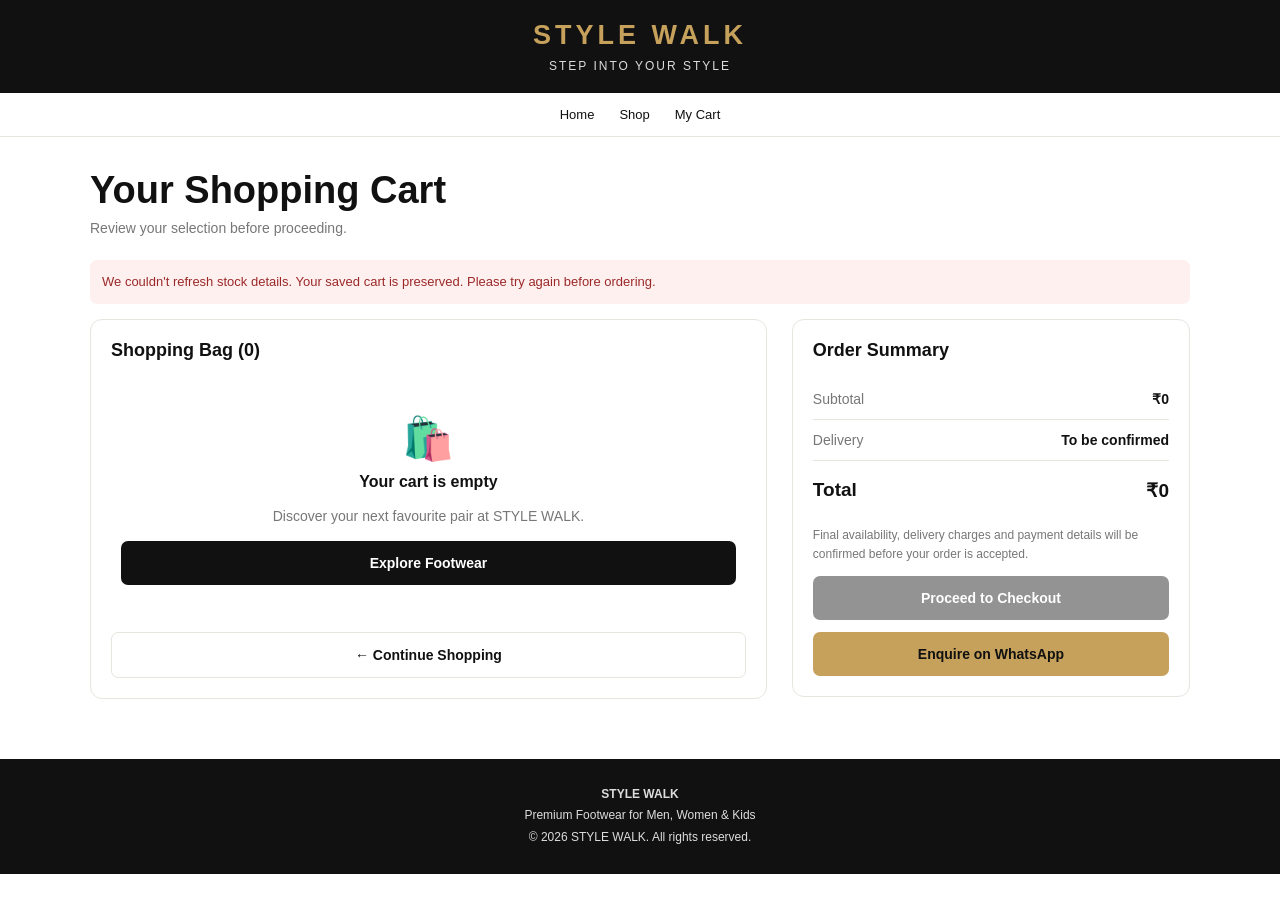
<file: cart.html>
<!DOCTYPE html>
<html lang="en">
<head>
<meta charset="UTF-8">
<meta name="viewport" content="width=device-width, initial-scale=1">
<title>Your Cart | STYLE WALK</title>
<meta name="theme-color" content="#111111">

<style>
:root {
  --black: #111;
  --gold: #c6a15b;
  --cream: #f8f6f1;
  --muted: #777;
  --border: #e8e5df;
}
* { box-sizing: border-box; }
body {
  margin: 0;
  font-family: Arial, Helvetica, sans-serif;
  color: var(--black);
  background: #fff;
}
header {
  background: var(--black);
  color: #fff;
  padding: 20px 16px;
  text-align: center;
}
.brand {
  color: var(--gold);
  font-size: 27px;
  font-weight: 800;
  letter-spacing: 4px;
}
header p {
  color: #ddd;
  font-size: 12px;
  letter-spacing: 2px;
  margin: 8px 0 0;
}
nav {
  display: flex;
  justify-content: center;
  gap: 25px;
  flex-wrap: wrap;
  padding: 14px;
  border-bottom: 1px solid var(--border);
}
nav a {
  color: var(--black);
  text-decoration: none;
  font-size: 13px;
}
nav a:hover { color: var(--gold); }
.container {
  width: min(1100px, 94%);
  margin: 32px auto 60px;
}
.heading {
  margin-bottom: 24px;
}
.heading h1 {
  font-size: clamp(26px, 5vw, 38px);
  margin: 0 0 8px;
}
.heading p {
  color: var(--muted);
  margin: 0;
  font-size: 14px;
}
.layout {
  display: grid;
  grid-template-columns: minmax(0, 1.7fr) minmax(260px, 1fr);
  gap: 25px;
  align-items: start;
}
.panel {
  border: 1px solid var(--border);
  border-radius: 12px;
  padding: 20px;
  background: #fff;
}
.panel h2 {
  font-size: 18px;
  margin: 0 0 18px;
}
.item {
  display: grid;
  grid-template-columns: 100px minmax(0, 1fr);
  gap: 15px;
  padding: 17px 0;
  border-bottom: 1px solid var(--border);
}
.item:first-child { padding-top: 0; }
.item:last-child { border-bottom: 0; }
.item img {
  width: 100px;
  height: 105px;
  object-fit: cover;
  border-radius: 8px;
  background: var(--cream);
}
.item-name {
  font-weight: 700;
  font-size: 16px;
  margin-bottom: 6px;
}
.item-meta {
  font-size: 12px;
  color: var(--muted);
  line-height: 1.8;
}
.item-price {
  font-weight: 700;
  margin: 9px 0;
}
.item-actions {
  display: flex;
  align-items: center;
  gap: 8px;
  flex-wrap: wrap;
}
.qty {
  display: inline-flex;
  border: 1px solid var(--border);
  border-radius: 6px;
  align-items: center;
  overflow: hidden;
}
.qty button {
  border: 0;
  background: var(--cream);
  width: 31px;
  height: 30px;
  font-size: 18px;
  cursor: pointer;
}
.qty span {
  min-width: 30px;
  text-align: center;
  font-size: 13px;
}
.remove {
  border: 0;
  background: transparent;
  color: #a33;
  cursor: pointer;
  font-size: 12px;
  padding: 8px;
}
.notice {
  margin-top: 10px;
  color: #a33;
  font-size: 12px;
  line-height: 1.5;
}
.summary-row {
  display: flex;
  justify-content: space-between;
  gap: 12px;
  padding: 12px 0;
  border-bottom: 1px solid var(--border);
  font-size: 14px;
}
.summary-row.total {
  border-bottom: 0;
  font-size: 19px;
  font-weight: 800;
  padding-top: 18px;
}
.muted { color: var(--muted); }
.btn {
  display: block;
  width: 100%;
  padding: 14px 12px;
  margin-top: 12px;
  border: 0;
  border-radius: 7px;
  text-align: center;
  text-decoration: none;
  font-size: 14px;
  font-weight: 700;
  cursor: pointer;
}
.btn-dark {
  background: var(--black);
  color: #fff;
}
.btn-gold {
  background: var(--gold);
  color: #111;
}
.btn-light {
  border: 1px solid var(--border);
  color: #111;
  background: #fff;
}
.btn:disabled {
  opacity: .45;
  cursor: not-allowed;
}
.empty {
  text-align: center;
  padding: 35px 10px;
}
.empty .icon {
  font-size: 42px;
  margin-bottom: 10px;
}
.empty p {
  color: var(--muted);
  font-size: 14px;
  line-height: 1.6;
}
.status {
  padding: 12px;
  border-radius: 7px;
  background: var(--cream);
  color: #555;
  font-size: 13px;
  line-height: 1.5;
  margin-bottom: 15px;
}
.status.error {
  color: #9c2929;
  background: #fff0f0;
}
footer {
  background: #111;
  color: #ddd;
  text-align: center;
  padding: 25px 12px;
  font-size: 12px;
  line-height: 1.8;
}
@media (max-width: 700px) {
  .layout { grid-template-columns: 1fr; }
  .container { margin-top: 24px; }
  .panel { padding: 15px; }
  .item { grid-template-columns: 85px minmax(0, 1fr); gap: 12px; }
  .item img { width: 85px; height: 95px; }
}
</style>
</head>

<body>
<header>
  <div class="brand">STYLE WALK</div>
  <p>STEP INTO YOUR STYLE</p>
</header>

<nav>
  <a href="index.html">Home</a>
  <a href="products.html">Shop</a>
  <a href="cart.html">My Cart</a>
</nav>

<main class="container">
  <div class="heading">
    <h1>Your Shopping Cart</h1>
    <p>Review your selection before proceeding.</p>
  </div>

  <div id="status" class="status">Loading your latest cart and stock details...</div>

  <div class="layout">
    <section class="panel">
      <h2>Shopping Bag (<span id="itemCount">0</span>)</h2>
      <div id="cartItems">
        <p class="muted">Loading products...</p>
      </div>
      <a href="products.html" class="btn btn-light">← Continue Shopping</a>
    </section>

    <aside class="panel">
      <h2>Order Summary</h2>
      <div class="summary-row">
        <span class="muted">Subtotal</span>
        <strong id="subtotal">₹0</strong>
      </div>
      <div class="summary-row">
        <span class="muted">Delivery</span>
        <strong>To be confirmed</strong>
      </div>
      <div class="summary-row total">
        <span>Total</span>
        <span id="total">₹0</span>
      </div>

      <p class="muted" style="font-size:12px;line-height:1.6">
        Final availability, delivery charges and payment details will be confirmed before your order is accepted.
      </p>

      <a href="checkout.html" id="checkoutBtn" class="btn btn-dark">
        Proceed to Checkout
      </a>

      <button type="button" id="whatsappOrder" class="btn btn-gold">
        Enquire on WhatsApp
      </button>
    </aside>
  </div>
</main>

<footer>
  <strong>STYLE WALK</strong><br>
  Premium Footwear for Men, Women & Kids<br>
  © <span id="year"></span> STYLE WALK. All rights reserved.
</footer>

<script>
const API_URL =
  "https://script.google.com/macros/s/AKfycbx6Ycmc-UGrEmiiclFYJ8JH8Ldi1vr0vlvWG-7XSfIV9WLDg90TWW95K5Q_bdUY2vz6uw/exec";

const CART_KEY = "styleWalkCartV1";
const WHATSAPP_NUMBER = "917695805080";

let productsById = {};
let inventoryLoaded = false;
let inventoryError = false;
let cart = readCart();

const $ = id => document.getElementById(id);

function money(value) {
  return "₹" + Number(value || 0).toLocaleString("en-IN");
}

function escapeHTML(value) {
  return String(value ?? "").replace(/[&<>"']/g, ch => ({
    "&": "&amp;",
    "<": "&lt;",
    ">": "&gt;",
    '"': "&quot;",
    "'": "&#39;"
  })[ch]);
}

function readCart() {
  try {
    const saved = JSON.parse(localStorage.getItem(CART_KEY) || "[]");
    if (!Array.isArray(saved)) return [];

    return saved.filter(item =>
      item &&
      item.id != null &&
      String(item.id).trim() !== "" &&
      item.size != null &&
      String(item.size).trim() !== "" &&
      Number.isInteger(Number(item.qty)) &&
      Number(item.qty) > 0
    ).map(item => ({
      ...item,
      id: String(item.id),
      size: String(item.size),
      qty: Number(item.qty)
    }));
  } catch (error) {
    return [];
  }
}

function saveCart() {
  localStorage.setItem(CART_KEY, JSON.stringify(cart));
}

function findSize(product, size) {
  return (product.sizes || []).find(
    entry => String(entry.size) === String(size)
  );
}

function getAvailability(item) {
  const product = productsById[item.id];

  if (!product) {
    return {
      product: null,
      stock: 0,
      message: "This product is no longer available."
    };
  }

  const sizeEntry = findSize(product, item.size);
  const stock = sizeEntry ? Number(sizeEntry.stock) || 0 : 0;

  if (stock < 1) {
    return {
      product,
      stock: 0,
      message: "This size is currently out of stock."
    };
  }

  if (item.qty > stock) {
    return {
      product,
      stock,
      message: "Only " + stock + " available. Quantity adjusted."
    };
  }

  return { product, stock, message: "" };
}

function reconcileCart() {
  cart = cart.map(item => {
    const result = getAvailability(item);

    if (!result.product || result.stock < 1) return item;

    return {
      ...item,
      qty: Math.min(item.qty, result.stock)
    };
  });

  saveCart();
}

function setStatus(message, isError = false) {
  $("status").textContent = message;
  $("status").className = isError ? "status error" : "status";
}

async function loadInventory() {
  try {
    const response = await fetch(API_URL, { cache: "no-store" });

    if (!response.ok) {
      throw new Error("Inventory request failed.");
    }

    const data = await response.json();

    if (!data.success || !Array.isArray(data.products)) {
      throw new Error("Unexpected inventory response.");
    }

    productsById = {};

    data.products.forEach(product => {
      const id = String(product.id ?? product.ProductID ?? "");
      if (!id) return;

      productsById[id] = {
        id,
        name: product.name ?? product.ProductName ?? "Footwear",
        category: product.category ?? product.Category ?? "",
        type: product.type ?? product.Type ?? "",
        price: Number(product.price ?? product.Price ?? 0),
        oldPrice: Number(product.oldPrice ?? product.OldPrice ?? 0),
        image: product.image ?? product.ImageURL ?? "",
        sizes: Array.isArray(product.sizes) ? product.sizes : []
      };
    });

    inventoryLoaded = true;
    inventoryError = false;
    reconcileCart();

    setStatus("Inventory updated. Product availability is based on the latest data returned by the store.");
    renderCart();
  } catch (error) {
    inventoryError = true;
    inventoryLoaded = false;

    setStatus(
      "We couldn't refresh stock details. Your saved cart is preserved. Please try again before ordering.",
      true
    );

    renderCart();
  }
}

function renderCart() {
  const container = $("cartItems");

  if (!cart.length) {
    container.innerHTML = `
      <div class="empty">
        <div class="icon">🛍️</div>
        <strong>Your cart is empty</strong>
        <p>Discover your next favourite pair at STYLE WALK.</p>
        <a href="products.html" class="btn btn-dark">Explore Footwear</a>
      </div>`;
    updateSummary();
    return;
  }

  if (!inventoryLoaded) {
    container.innerHTML = `
      <div class="empty">
        <div class="icon">👟</div>
        <strong>Your saved cart</strong>
        <p>Live product and stock details are temporarily unavailable.</p>
        <button class="btn btn-dark" onclick="loadInventory()">Retry Inventory</button>
        ${cart.map((item, index) => `
          <button class="btn btn-light" onclick="removeItem(${index})">
            Remove saved item ${index + 1}
          </button>`).join("")}
      </div>`;
    updateSummary();
    return;
  }

  container.innerHTML = cart.map((item, index) => {
    const result = getAvailability(item);
    const product = result.product;

    if (!product) {
      return `
        <article class="item">
          <div>
            <div class="item-name">Unavailable product</div>
            <div class="item-meta">ID: ${escapeHTML(item.id)} · Size ${escapeHTML(item.size)}</div>
            <div class="notice">${escapeHTML(result.message)}</div>
            <button class="remove" onclick="removeItem(${index})">Remove</button>
          </div>
        </article>`;
    }

    const image = product.image || "";
    const unavailable = result.stock < 1;

    return `
      <article class="item">
        <img
          src="${escapeHTML(image)}"
          alt="${escapeHTML(product.name)}"
          onerror="this.style.visibility='hidden'"
        >
        <div>
          <div class="item-name">${escapeHTML(product.name)}</div>
          <div class="item-meta">
            ${escapeHTML(product.category)}${product.type ? " · " + escapeHTML(product.type) : ""}
            <br>Size: ${escapeHTML(item.size)}
            <br>${unavailable ? "Out of stock" : "Stock available: " + result.stock}
          </div>

          <div class="item-price">${money(product.price)}</div>

          <div class="item-actions">
            <div class="qty">
              <button onclick="changeQty(${index}, -1)" aria-label="Decrease quantity">−</button>
              <span>${item.qty}</span>
              <button
                onclick="changeQty(${index}, 1)"
                aria-label="Increase quantity"
                ${unavailable || item.qty >= result.stock ? "disabled" : ""}
              >+</button>
            </div>
            <button class="remove" onclick="removeItem(${index})">Remove</button>
          </div>

          ${result.message ? `<div class="notice">${escapeHTML(result.message)}</div>` : ""}
          ${unavailable ? `<div class="notice">Remove this item or check again later.</div>` : ""}
        </div>
      </article>`;
  }).join("");

  updateSummary();
}

function updateSummary() {
  const validItems = inventoryLoaded
    ? cart.filter(item => {
        const result = getAvailability(item);
        return result.product && result.stock > 0 && item.qty <= result.stock;
      })
    : [];

  const count = validItems.reduce((sum, item) => sum + item.qty, 0);

  const subtotal = validItems.reduce((sum, item) => {
    return sum + productsById[item.id].price * item.qty;
  }, 0);

  $("itemCount").textContent = count;
  $("subtotal").textContent = money(subtotal);
  $("total").textContent = money(subtotal);

  $("checkoutBtn").style.pointerEvents =
    inventoryLoaded && validItems.length === cart.length && cart.length > 0
      ? "auto" : "none";

  $("checkoutBtn").style.opacity =
    inventoryLoaded && validItems.length === cart.length && cart.length > 0
      ? "1" : ".45";
}

function changeQty(index, amount) {
  if (!inventoryLoaded) {
    setStatus("Refresh inventory before changing quantities.", true);
    return;
  }

  const item = cart[index];
  if (!item) return;

  const result = getAvailability(item);

  if (!result.product || result.stock < 1) {
    setStatus("This item or size is unavailable. Remove it from your cart.", true);
    return;
  }

  const nextQty = item.qty + amount;

  if (nextQty < 1) {
    removeItem(index);
    return;
  }

  if (nextQty > result.stock) {
    setStatus("Only " + result.stock + " pair(s) are currently available in this size.", true);
    return;
  }

  cart[index].qty = nextQty;
  saveCart();
  renderCart();
  setStatus("Cart updated.");
}

function removeItem(index) {
  cart.splice(index, 1);
  saveCart();
  renderCart();
  setStatus("Item removed from your cart.");
}

$("whatsappOrder").addEventListener("click", () => {
  if (!inventoryLoaded) {
    setStatus("Please refresh inventory before sending your enquiry.", true);
    return;
  }

  if (!cart.length) {
    setStatus("Your cart is empty.", true);
    return;
  }

  const lines = [];
  let valid = true;
  let total = 0;

  cart.forEach(item => {
    const result = getAvailability(item);

    if (!result.product || result.stock < 1 || item.qty > result.stock) {
      valid = false;
      return;
    }

    const product = result.product;
    const amount = product.price * item.qty;
    total += amount;

    lines.push(
      product.name +
      " | Size: " + item.size +
      " | Qty: " + item.qty +
      " | Amount: " + money(amount)
    );
  });

  if (!valid) {
    setStatus("Some cart items are unavailable or exceed current stock. Please review your cart.", true);
    renderCart();
    return;
  }

  const message =
    "Hello STYLE WALK! I would like to enquire about these products:\n\n" +
    lines.join("\n") +
    "\n\nSubtotal: " + money(total) +
    "\nPlease confirm availability, delivery charges and payment options.";

  const url =
    "https://wa.me/" + WHATSAPP_NUMBER +
    "?text=" + encodeURIComponent(message);

  window.open(url, "_blank");
});

$("year").textContent = new Date().getFullYear();

renderCart();
loadInventory();
</script>
</body>
</html>
</file>
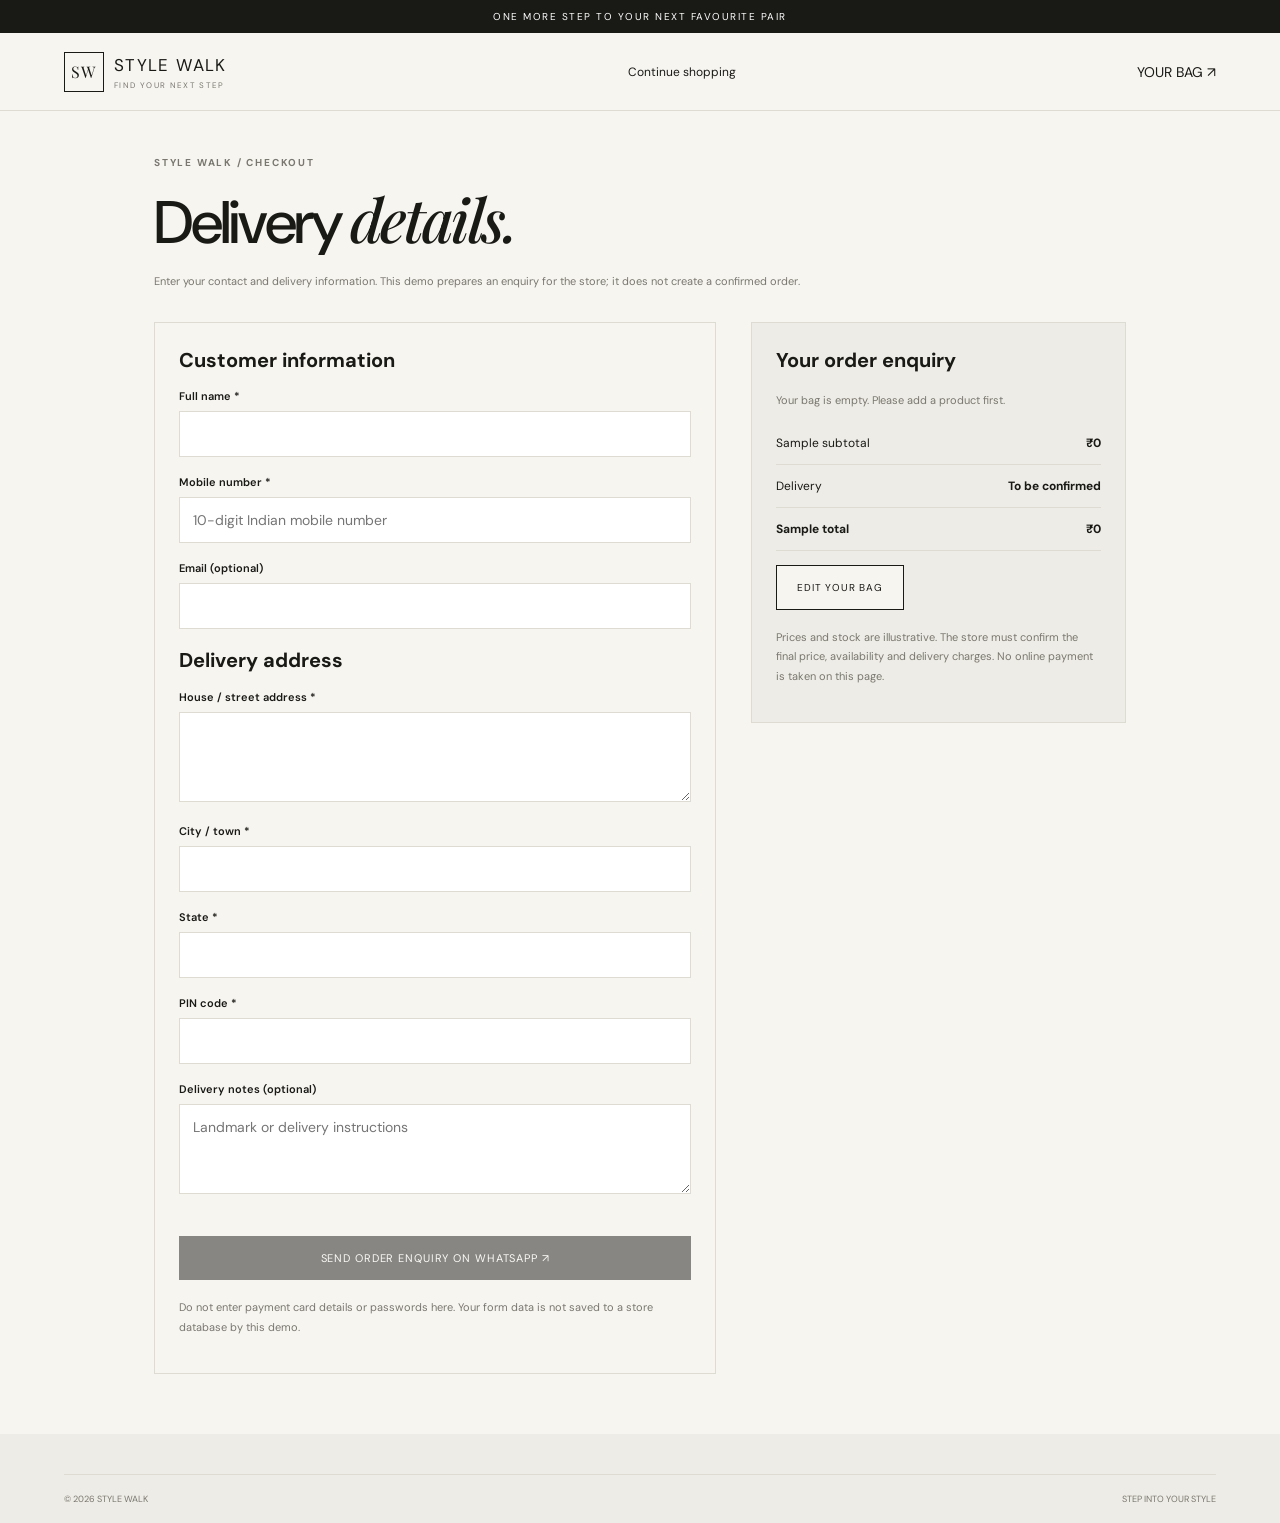
<file: checkout.html>
<!DOCTYPE html>
<html lang="en">
<head>
  <meta charset="UTF-8">
  <meta name="viewport" content="width=device-width, initial-scale=1">
  <meta name="theme-color" content="#f7f5f0">
  <title>Checkout | STYLE WALK</title>
  <link rel="stylesheet" href="assets/css/style.css">

  <style>
    .checkout-wrap {
      max-width: 1100px;
      margin: auto;
      padding: 35px 5% 60px;
    }

    .checkout-wrap h1 {
      font-size: clamp(38px, 6vw, 60px);
      margin: 10px 0;
    }

    .checkout-layout {
      display: grid;
      grid-template-columns: 1.2fr .8fr;
      gap: 35px;
      margin-top: 30px;
    }

    .checkout-form, .checkout-summary {
      padding: 24px;
      border: 1px solid var(--line);
      align-self: start;
    }

    .checkout-summary {
      background: #eeece6;
    }

    .checkout-form h2, .checkout-summary h2 {
      font-size: 20px;
      margin-top: 0;
    }

    .field {
      margin-bottom: 18px;
    }

    .field label {
      display: block;
      font-size: 11px;
      font-weight: 600;
      margin-bottom: 8px;
    }

    .field input, .field textarea, .field select {
      width: 100%;
      padding: 13px;
      border: 1px solid var(--line);
      background: white;
      border-radius: 0;
      color: var(--ink);
      font: inherit;
    }

    .field textarea {
      min-height: 90px;
      resize: vertical;
    }

    .field input:focus, .field textarea:focus {
      outline: 2px solid #777;
      outline-offset: 1px;
    }

    .summary-line {
      display: flex;
      justify-content: space-between;
      gap: 12px;
      padding: 13px 0;
      border-bottom: 1px solid var(--line);
      font-size: 12px;
    }

    .summary-line strong {
      text-align: right;
    }

    .checkout-btn {
      width: 100%;
      margin-top: 20px;
      padding: 15px;
      border: 0;
      background: var(--ink);
      color: white;
      cursor: pointer;
      font-size: 11px;
      letter-spacing: .08em;
    }

    .checkout-note {
      color: var(--muted);
      font-size: 11px;
      line-height: 1.8;
      margin-top: 18px;
    }

    .checkout-error {
      color: #a12626;
      font-size: 12px;
      margin: 10px 0;
    }

    @media(max-width:760px) {
      .checkout-layout {
        grid-template-columns: 1fr;
      }
      .checkout-form, .checkout-summary {
        padding: 18px;
      }
    }
  </style>
</head>

<body>
  <div class="announcement">ONE MORE STEP TO YOUR NEXT FAVOURITE PAIR</div>

  <header class="header">
    <a class="brand" href="index.html">
      <span class="mark">SW</span>
      <span>STYLE WALK<small>FIND YOUR NEXT STEP</small></span>
    </a>
    <nav><a href="products.html">Continue shopping</a></nav>
    <a href="cart.html">YOUR BAG ↗</a>
  </header>

  <main class="checkout-wrap">
    <p class="eyebrow">STYLE WALK / CHECKOUT</p>
    <h1>Delivery <em>details.</em></h1>
    <p class="checkout-note">
      Enter your contact and delivery information. This demo prepares an
      enquiry for the store; it does not create a confirmed order.
    </p>

    <div class="checkout-layout">
      <form id="checkoutForm" class="checkout-form">
        <h2>Customer information</h2>

        <div class="field">
          <label for="customerName">Full name *</label>
          <input id="customerName" name="customerName"
            autocomplete="name" maxlength="80" required>
        </div>

        <div class="field">
          <label for="phone">Mobile number *</label>
          <input id="phone" name="phone" type="tel"
            inputmode="numeric" autocomplete="tel"
            pattern="[6-9][0-9]{9}" maxlength="10"
            placeholder="10-digit Indian mobile number" required>
        </div>

        <div class="field">
          <label for="email">Email (optional)</label>
          <input id="email" name="email" type="email"
            autocomplete="email" maxlength="120">
        </div>

        <h2>Delivery address</h2>

        <div class="field">
          <label for="address">House / street address *</label>
          <textarea id="address" name="address"
            autocomplete="street-address" maxlength="300"
            required></textarea>
        </div>

        <div class="field">
          <label for="city">City / town *</label>
          <input id="city" name="city" autocomplete="address-level2"
            maxlength="80" required>
        </div>

        <div class="field">
          <label for="state">State *</label>
          <input id="state" name="state" autocomplete="address-level1"
            maxlength="80" required>
        </div>

        <div class="field">
          <label for="pincode">PIN code *</label>
          <input id="pincode" name="pincode" inputmode="numeric"
            autocomplete="postal-code" pattern="[0-9]{6}"
            maxlength="6" required>
        </div>

        <div class="field">
          <label for="notes">Delivery notes (optional)</label>
          <textarea id="notes" name="notes" maxlength="250"
            placeholder="Landmark or delivery instructions"></textarea>
        </div>

        <p id="formError" class="checkout-error" role="alert"></p>

        <button class="checkout-btn" type="submit">
          SEND ORDER ENQUIRY ON WHATSAPP ↗
        </button>

        <p class="checkout-note">
          Do not enter payment card details or passwords here.
          Your form data is not saved to a store database by this demo.
        </p>
      </form>

      <aside class="checkout-summary">
        <h2>Your order enquiry</h2>
        <div id="orderItems"></div>

        <div class="summary-line">
          <span>Sample subtotal</span>
          <strong id="orderSubtotal">₹0</strong>
        </div>

        <div class="summary-line">
          <span>Delivery</span>
          <strong>To be confirmed</strong>
        </div>

        <div class="summary-line">
          <strong>Sample total</strong>
          <strong id="orderTotal">₹0</strong>
        </div>

        <a class="button light" href="cart.html">EDIT YOUR BAG</a>

        <p class="checkout-note">
          Prices and stock are illustrative. The store must confirm
          the final price, availability and delivery charges.
          No online payment is taken on this page.
        </p>
      </aside>
    </div>
  </main>

  <footer>
    <div class="foot-bottom">
      <span>© <span id="year"></span> STYLE WALK</span>
      <span>STEP INTO YOUR STYLE</span>
    </div>
  </footer>

  <script>
    "use strict";

    const CART_KEY = "styleWalkCartV1";
    const WHATSAPP_NUMBER = "917695805080";

    const names = {
      SW001: "Everyday Runner",
      SW002: "Street Essential",
      SW003: "Classic Chic",
      SW004: "Everyday Comfort",
      SW005: "Little Explorer",
      SW006: "Playtime Sneaker",
      SW007: "Active Flex",
      SW008: "Weekend Style"
    };

    function money(amount) {
      return "₹" + Number(amount).toLocaleString("en-IN");
    }

    function readCart() {
      try {
        const value = JSON.parse(localStorage.getItem(CART_KEY) || "[]");

        if (!Array.isArray(value)) return [];

        return value.filter(item =>
          item &&
          names[item.id] &&
          typeof item.size === "string" &&
          Number.isInteger(item.qty) &&
          item.qty > 0 &&
          item.qty <= 99 &&
          Number.isFinite(item.price) &&
          item.price >= 0
        );
      } catch (error) {
        return [];
      }
    }

    const cart = readCart();
    const orderItems = document.getElementById("orderItems");
    const form = document.getElementById("checkoutForm");

    function renderSummary() {
      if (cart.length === 0) {
        orderItems.innerHTML =
          '<p class="checkout-note">Your bag is empty. Please add a product first.</p>';
        form.querySelector('button[type="submit"]').disabled = true;
        form.querySelector('button[type="submit"]').style.opacity = ".5";
        return;
      }

      orderItems.innerHTML = cart.map(item => `
        <div class="summary-line">
          <span>${names[item.id]} · Size ${item.size} × ${item.qty}</span>
          <strong>${money(item.price * item.qty)}</strong>
        </div>
      `).join("");

      const total = cart.reduce(
        (sum, item) => sum + item.price * item.qty, 0
      );

      document.getElementById("orderSubtotal").textContent = money(total);
      document.getElementById("orderTotal").textContent = money(total);
    }

    form.addEventListener("submit", event => {
      event.preventDefault();

      const error = document.getElementById("formError");
      error.textContent = "";

      if (!cart.length) {
        error.textContent = "Your cart is empty. Please add a product first.";
        return;
      }

      if (!form.reportValidity()) return;

      const data = new FormData(form);

      const name = String(data.get("customerName") || "").trim();
      const phone = String(data.get("phone") || "").trim();
      const email = String(data.get("email") || "").trim();
      const address = String(data.get("address") || "").trim();
      const city = String(data.get("city") || "").trim();
      const state = String(data.get("state") || "").trim();
      const pincode = String(data.get("pincode") || "").trim();
      const notes = String(data.get("notes") || "").trim();

      const total = cart.reduce(
        (sum, item) => sum + item.price * item.qty, 0
      );

      const lines = cart.map(item =>
        names[item.id] + " | Size " + item.size +
        " | Qty " + item.qty +
        " | " + money(item.price * item.qty)
      );

      const message = [
        "STYLE WALK — SAMPLE ORDER ENQUIRY",
        "",
        "Customer: " + name,
        "Mobile: " + phone,
        email ? "Email: " + email : "",
        "",
        "Delivery address:",
        address,
        city + ", " + state + " - " + pincode,
        notes ? "Delivery notes: " + notes : "",
        "",
        "Items:",
        ...lines,
        "",
        "Sample subtotal: " + money(total),
        "Delivery charge: To be confirmed",
        "",
        "Please confirm actual product stock, sizes, final prices and delivery.",
        "This is an enquiry only, not a confirmed order or payment."
      ].filter(Boolean).join("\n");

      const url = "https://wa.me/" + WHATSAPP_NUMBER +
        "?text=" + encodeURIComponent(message);

      window.open(url, "_blank", "noopener");
    });

    document.getElementById("year").textContent =
      new Date().getFullYear();

    renderSummary();
  </script>
</body>
</html>
</file>
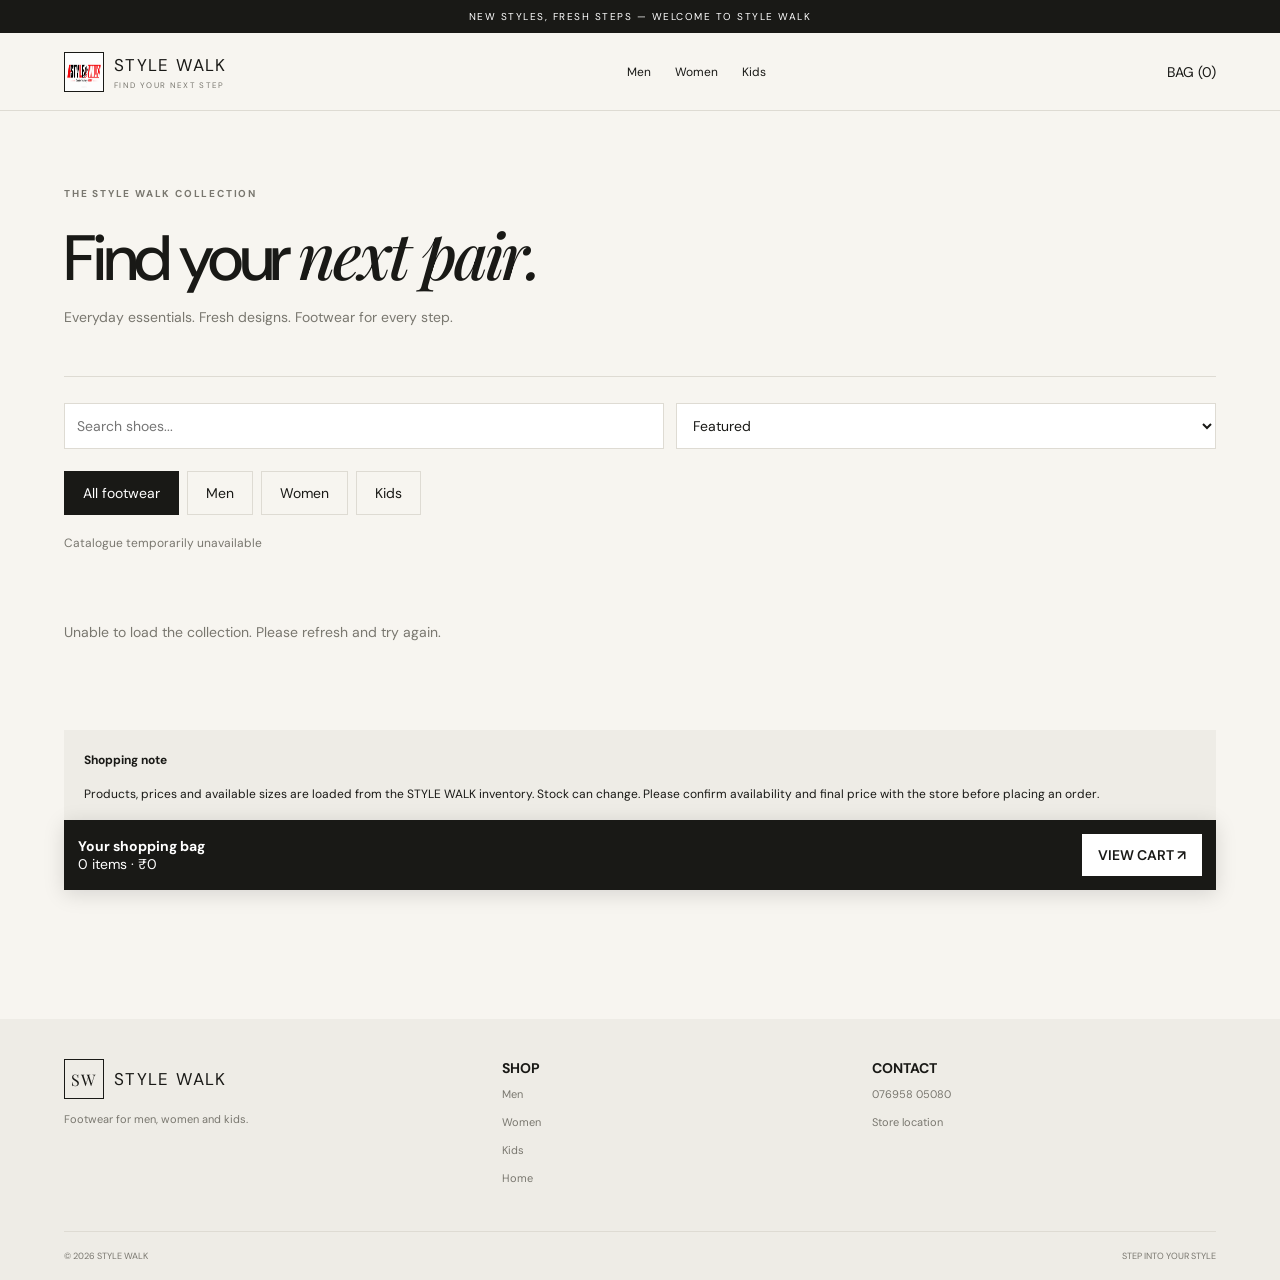
<file: products.html>
<!DOCTYPE html>
<html lang="en">
<head>
  <meta charset="UTF-8">
  <meta name="viewport" content="width=device-width, initial-scale=1">
  <meta name="theme-color" content="#f7f5f0">
  <meta name="description" content="Shop footwear for men, women and kids at STYLE WALK. Browse styles, choose your size and enquire on WhatsApp.">
  <title>Shop Footwear | STYLE WALK</title>
  <link rel="stylesheet" href="assets/css/style.css">

  <style>
    .shop-wrap {
      max-width: 1400px;
      margin: auto;
      padding: 32px 5% 60px;
    }

    .shop-intro {
      padding: 32px 0;
      border-bottom: 1px solid var(--line);
    }

    .shop-intro h1 {
      font-size: clamp(38px, 6vw, 64px);
      margin: 12px 0;
    }

    .shop-intro p {
      color: var(--muted);
      line-height: 1.7;
    }

    .shop-toolbar {
      display: flex;
      gap: 12px;
      margin: 26px 0 18px;
      flex-wrap: wrap;
    }

    .shop-toolbar input,
    .shop-toolbar select,
    .shop-size {
      min-height: 46px;
      padding: 12px;
      border: 1px solid var(--line);
      background: #fff;
      color: var(--ink);
      border-radius: 0;
    }

    .shop-toolbar input {
      flex: 1 1 200px;
      min-width: 0;
    }

    .shop-toolbar select {
      flex: 1 1 140px;
    }

    .shop-tabs {
      display: flex;
      gap: 8px;
      overflow-x: auto;
      padding: 4px 0 20px;
    }

    .shop-tab {
      border: 1px solid var(--line);
      background: transparent;
      padding: 12px 18px;
      white-space: nowrap;
      color: var(--ink);
      cursor: pointer;
    }

    .shop-tab.active {
      background: var(--ink);
      color: white;
      border-color: var(--ink);
    }

    .shop-count {
      color: var(--muted);
      font-size: 12px;
      margin: 0 0 18px;
    }

    .shop-grid {
      display: grid;
      grid-template-columns: repeat(4, minmax(0, 1fr));
      gap: 28px 14px;
    }

    .shop-card {
      min-width: 0;
    }

    .shop-photo {
      aspect-ratio: .86;
      background: #e9e3d9;
      overflow: hidden;
      position: relative;
    }

    .shop-photo img {
      width: 100%;
      height: 100%;
      object-fit: cover;
      display: block;
      transition: transform .3s;
    }

    .shop-card:hover .shop-photo img {
      transform: scale(1.035);
    }

    .shop-tag {
      position: absolute;
      top: 10px;
      left: 10px;
      background: #f7f5f0;
      padding: 7px 9px;
      font-size: 9px;
      letter-spacing: .08em;
    }

    .shop-card-info {
      padding: 13px 2px;
    }

    .shop-card-info small {
      color: var(--muted);
      text-transform: uppercase;
      font-size: 9px;
      letter-spacing: .1em;
    }

    .shop-card-info h2 {
      font-size: 14px;
      font-weight: 500;
      margin: 8px 0;
    }

    .shop-price {
      font-weight: 700;
      font-size: 14px;
    }

    .shop-old-price {
      font-size: 11px;
      color: var(--muted);
      text-decoration: line-through;
      margin-left: 7px;
    }

    .shop-size {
      width: 100%;
      margin-top: 12px;
    }

    .shop-actions {
      display: grid;
      grid-template-columns: 1fr;
      gap: 7px;
      margin-top: 8px;
    }

    .shop-actions button {
      width: 100%;
      min-height: 43px;
      padding: 10px 5px;
      font-size: 10px;
      letter-spacing: .04em;
      border: 1px solid var(--ink);
      cursor: pointer;
    }

    .shop-add {
      background: var(--ink);
      color: white;
    }

    .shop-wa {
      background: transparent;
      color: var(--ink);
    }

    .shop-cart-bar {
      position: sticky;
      bottom: 10px;
      z-index: 5;
      margin: 26px 0;
      padding: 14px;
      background: var(--ink);
      color: white;
      display: flex;
      align-items: center;
      justify-content: space-between;
      gap: 12px;
      box-shadow: 0 4px 20px #0002;
    }

    .shop-cart-bar button {
      background: white;
      color: var(--ink);
      border: 0;
      padding: 12px 16px;
      font-weight: 600;
      cursor: pointer;
    }

    .shop-note {
      background: #eeece6;
      padding: 20px;
      margin-top: 35px;
      line-height: 1.8;
      font-size: 12px;
    }

    .shop-empty {
      padding: 40px 0;
      color: var(--muted);
      grid-column: 1 / -1;
    }

    @media (max-width: 1000px) {
      .shop-grid {
        grid-template-columns: repeat(3, minmax(0, 1fr));
      }
    }

    @media (max-width: 760px) {
      .shop-grid {
        grid-template-columns: repeat(2, minmax(0, 1fr));
        gap: 20px 10px;
      }

      .shop-wrap {
        padding: 20px 4% 40px;
      }

      .shop-intro {
        padding-top: 20px;
      }
    }
  </style>
</head>

<body>
  <div class="announcement">
    NEW STYLES, FRESH STEPS — WELCOME TO STYLE WALK
  </div>

  <header class="header">
    <a class="brand" href="index.html">
      <img class="mark" src="assets/Images/logo.png" alt="STYLE WALK Logo">
      <span>
        STYLE WALK
        <small>FIND YOUR NEXT STEP</small>
      </span>
    </a>

    <nav aria-label="Main navigation">
      <a href="#men" data-category-link="Men">Men</a>
      <a href="#women" data-category-link="Women">Women</a>
      <a href="#kids" data-category-link="Kids">Kids</a>
    </nav>

    <a href="cart.html">
      BAG (<span id="headerCartCount">0</span>)
    </a>
  </header>

  <main class="shop-wrap">
    <section class="shop-intro">
      <p class="eyebrow">THE STYLE WALK COLLECTION</p>
      <h1>Find your <em>next pair.</em></h1>
      <p>
        Everyday essentials. Fresh designs. Footwear for every step.
      </p>
    </section>

    <div class="shop-toolbar">
      <input
        id="searchInput"
        type="search"
        placeholder="Search shoes..."
        aria-label="Search products"
      >

      <select id="sortSelect" aria-label="Sort products">
        <option value="featured">Featured</option>
        <option value="low">Price: Low to high</option>
        <option value="high">Price: High to low</option>
        <option value="name">Name: A to Z</option>
      </select>
    </div>

    <div class="shop-tabs" aria-label="Filter by category">
      <button class="shop-tab active" data-filter="All">
        All footwear
      </button>
      <button class="shop-tab" data-filter="Men" id="men">
        Men
      </button>
      <button class="shop-tab" data-filter="Women" id="women">
        Women
      </button>
      <button class="shop-tab" data-filter="Kids" id="kids">
        Kids
      </button>
    </div>

    <p class="shop-count" id="resultCount" aria-live="polite">
      Connecting to inventory...
    </p>

    <section
      class="shop-grid"
      id="productGrid"
      aria-label="Footwear products"
    ></section>

    <div class="shop-note">
      <strong>Shopping note</strong>
      <p>
        Products, prices and available sizes are loaded from the STYLE WALK
        inventory. Stock can change. Please confirm availability and final
        price with the store before placing an order.
      </p>
    </div>

    <section id="cart" class="shop-cart-bar">
      <div>
        <strong>Your shopping bag</strong>
        <div id="cartSummary" aria-live="polite">0 items · ₹0</div>
      </div>

      <button
        id="checkoutButton"
        type="button"
        onclick="location.href='cart.html'"
      >
        VIEW CART ↗
      </button>
    </section>
  </main>

  <footer>
    <div class="footer-grid">
      <div>
        <div class="brand">
          <span class="mark">SW</span>
          <span>STYLE WALK</span>
        </div>
        <p>Footwear for men, women and kids.</p>
      </div>

      <div>
        <strong>SHOP</strong>
        <a href="#men" data-category-link="Men">Men</a>
        <a href="#women" data-category-link="Women">Women</a>
        <a href="#kids" data-category-link="Kids">Kids</a>
        <a href="index.html">Home</a>
      </div>

      <div>
        <strong>CONTACT</strong>
        <a href="tel:+917695805080">076958 05080</a>
        <a href="https://maps.app.goo.gl/2FuDF5NV2HDEXXCj6?g_st=ac">
          Store location
        </a>
      </div>
    </div>

    <div class="foot-bottom">
      <span>© <span id="year"></span> STYLE WALK</span>
      <span>STEP INTO YOUR STYLE</span>
    </div>
  </footer>

  <script>
    "use strict";

    const WHATSAPP_NUMBER = "917695805080";
    const CART_KEY = "styleWalkCartV1";

    const API_URL =
      "https://script.google.com/macros/s/AKfycbx6Ycmc-UGrEmiiclFYJ8JH8Ldi1vr0vlvWG-7XSfIV9WLDg90TWW95K5Q_bdUY2vz6uw/exec";

    let products = [];
    let activeCategory = "All";
    let cart = readCart();

    const grid = document.getElementById("productGrid");

    function money(value) {
      return "₹" + Number(value || 0).toLocaleString("en-IN");
    }

    function escapeHTML(value) {
      return String(value ?? "").replace(/[&<>"']/g, char => ({
        "&": "&amp;",
        "<": "&lt;",
        ">": "&gt;",
        '"': "&quot;",
        "'": "&#39;"
      })[char]);
    }

    function readCart() {
      try {
        const saved = JSON.parse(localStorage.getItem(CART_KEY) || "[]");
        return Array.isArray(saved) ? saved : [];
      } catch (error) {
        return [];
      }
    }

    function saveCart() {
      try {
        localStorage.setItem(CART_KEY, JSON.stringify(cart));
      } catch (error) {
        alert("Unable to save your cart. Check browser storage.");
      }

      updateCart();
    }

    function updateCart() {
      const count = cart.reduce(
        (sum, item) => sum + (Number(item.qty) || 0), 0
      );

      const total = cart.reduce(
        (sum, item) =>
          sum + (Number(item.price) || 0) * (Number(item.qty) || 0), 0
      );

      document.getElementById("headerCartCount").textContent = count;

      document.getElementById("cartSummary").textContent =
        count + (count === 1 ? " item · " : " items · ") + money(total);
    }

    async function loadProducts() {
      grid.innerHTML =
        '<p class="shop-empty">Loading latest collection...</p>';

      try {
        const response = await fetch(API_URL);

        if (!response.ok) {
          throw new Error("API request failed: " + response.status);
        }

        const data = await response.json();

        if (!data.success || !Array.isArray(data.products)) {
          throw new Error(data.error || "Invalid product data");
        }

        products = data.products.map(product => ({
          ...product,
          sizes: (product.sizes || [])
            .map(item => ({
              size: String(item.size),
              stock: Math.max(0, Number(item.stock) || 0)
            }))
            .filter(item => item.stock > 0)
        }));

        renderProducts();
      } catch (error) {
        console.error("STYLE WALK API error:", error);

        grid.innerHTML =
          '<p class="shop-empty">Unable to load the collection. Please refresh and try again.</p>';

        document.getElementById("resultCount").textContent =
          "Catalogue temporarily unavailable";
      }
    }

    function renderProducts() {
      const search = document.getElementById("searchInput")
        .value.trim().toLowerCase();

      const sort = document.getElementById("sortSelect").value;

      let shown = products.filter(product => {
        const categoryMatch =
          activeCategory === "All" ||
          product.category === activeCategory;

        const searchMatch =
          (
            product.name + " " +
            product.category + " " +
            product.type
          ).toLowerCase().includes(search);

        return categoryMatch && searchMatch;
      });

      if (sort === "low") {
        shown.sort((a, b) => a.price - b.price);
      }

      if (sort === "high") {
        shown.sort((a, b) => b.price - a.price);
      }

      if (sort === "name") {
        shown.sort((a, b) => a.name.localeCompare(b.name));
      }

      document.getElementById("resultCount").textContent =
        shown.length + (shown.length === 1 ? " product" : " products");

      if (!shown.length) {
        grid.innerHTML =
          '<p class="shop-empty">No products found. Try another search or category.</p>';
        return;
      }

      grid.innerHTML = shown.map(product => {
        const id = escapeHTML(product.id);
        const name = escapeHTML(product.name);
        const category = escapeHTML(product.category);
        const type = escapeHTML(product.type);

        const image = /^https?:\/\/\S+$/i.test(product.image || "")
          ? escapeHTML(product.image)
          : "";

        const sizes = product.sizes.map(item => {
          const alreadyInCart = cart
            .filter(line =>
              line.id === product.id && String(line.size) === item.size
            )
            .reduce((sum, line) => sum + (Number(line.qty) || 0), 0);

          const remaining = Math.max(0, item.stock - alreadyInCart);

          return `
            <option
              value="${escapeHTML(item.size)}"
              ${remaining === 0 ? "disabled" : ""}
            >
              ${escapeHTML(item.size)} — ${remaining} available
            </option>`;
        }).join("");

        const oldPrice =
          Number(product.oldPrice) > Number(product.price)
            ? `<span class="shop-old-price">${money(product.oldPrice)}</span>`
            : "";

        return `
          <article class="shop-card" data-product="${id}">
            <div class="shop-photo">
              <img
                src="${image}"
                alt="${name}"
                loading="lazy"
                referrerpolicy="no-referrer"
              >
              <span class="shop-tag">IN STOCK</span>
            </div>

            <div class="shop-card-info">
              <small>${category} · ${type}</small>
              <h2>${name}</h2>

              <div>
                <span class="shop-price">${money(product.price)}</span>
                ${oldPrice}
              </div>

              <label>
                <span
                  class="eyebrow"
                  style="display:block;margin:12px 0 0"
                >
                  SELECT SIZE
                </span>

                <select
                  class="shop-size"
                  aria-label="Choose size for ${name}"
                >
                  <option value="">Choose size</option>
                  ${sizes}
                </select>
              </label>

              <div class="shop-actions">
                <button
                  class="shop-add"
                  type="button"
                  data-add="${id}"
                >
                  ADD TO CART +
                </button>

                <button
                  class="shop-wa"
                  type="button"
                  data-wa="${id}"
                >
                  ASK ON WHATSAPP ↗
                </button>
              </div>
            </div>
          </article>`;
      }).join("");
    }

    function findProduct(id) {
      return products.find(product => product.id === id);
    }

    function selectedSize(id) {
      const card = grid.querySelector(
        `[data-product="${CSS.escape(id)}"]`
      );

      return card ? card.querySelector(".shop-size").value : "";
    }

    function availableStock(product, size) {
      const entry = product.sizes.find(
        item => item.size === String(size)
      );

      return entry ? entry.stock : 0;
    }

    function cartQuantity(id, size) {
      return cart
        .filter(item =>
          item.id === id && String(item.size) === String(size)
        )
        .reduce((sum, item) => sum + (Number(item.qty) || 0), 0);
    }

    function addToCart(id) {
      const product = findProduct(id);

      if (!product) {
        alert("This product is no longer available in the catalogue.");
        return;
      }

      const size = selectedSize(id);

      if (!size) {
        alert("Please choose a size first.");
        return;
      }

      if (cartQuantity(id, size) >= availableStock(product, size)) {
        alert("Sorry, no more stock is available for this size.");
        return;
      }

      const existing = cart.find(item =>
        item.id === id && String(item.size) === String(size)
      );

      if (existing) {
        existing.qty += 1;
      } else {
        cart.push({
          id: product.id,
          name: product.name,
          category: product.category,
          size: size,
          price: Number(product.price),
          qty: 1
        });
      }

      saveCart();
      renderProducts();

      alert(product.name + " added to your shopping bag.");
    }

    function askWhatsApp(id) {
      const product = findProduct(id);

      if (!product) return;

      const size = selectedSize(id);

      if (!size) {
        alert("Please choose a size first.");
        return;
      }

      const message =
        "Hello STYLE WALK! I would like to enquire about:\n\n" +
        "Product: " + product.name + "\n" +
        "Category: " + product.category + "\n" +
        "Size: " + size + "\n" +
        "Displayed price: " + money(product.price) + "\n\n" +
        "Please confirm current availability and final price.";

      window.open(
        "https://wa.me/" + WHATSAPP_NUMBER +
        "?text=" + encodeURIComponent(message),
        "_blank"
      );
    }

    document.querySelectorAll("[data-filter]").forEach(button => {
      button.addEventListener("click", () => {
        activeCategory = button.dataset.filter;

        document.querySelectorAll("[data-filter]").forEach(tab => {
          tab.classList.toggle("active", tab === button);
        });

        renderProducts();
      });
    });

    document.querySelectorAll("[data-category-link]").forEach(link => {
      link.addEventListener("click", event => {
        event.preventDefault();

        activeCategory = link.dataset.categoryLink;

        document.querySelectorAll("[data-filter]").forEach(tab => {
          tab.classList.toggle(
            "active",
            tab.dataset.filter === activeCategory
          );
        });

        renderProducts();
        grid.scrollIntoView({ behavior: "smooth" });
      });
    });

    grid.addEventListener("click", event => {
      const addButton = event.target.closest("[data-add]");
      const waButton = event.target.closest("[data-wa]");

      if (addButton) {
        addToCart(addButton.dataset.add);
      }

      if (waButton) {
        askWhatsApp(waButton.dataset.wa);
      }
    });

    document.getElementById("searchInput")
      .addEventListener("input", renderProducts);

    document.getElementById("sortSelect")
      .addEventListener("change", renderProducts);

    document.getElementById("year").textContent =
      new Date().getFullYear();

    updateCart();
    loadProducts();
  </script>
</body>
</html>
</file>
<file: assets/css/style.css>
@import url('https://fonts.googleapis.com/css2?family=DM+Sans:wght@400;500;600;700&family=Playfair+Display:wght@500;600&display=swap');

:root {
  --ink: #191916;
  --paper: #f7f5f0;
  --cream: #e9e3d9;
  --muted: #79776f;
  --line: #dedbd3;
  --serif: 'Playfair Display', Georgia, serif;
  --sans: 'DM Sans', Arial, sans-serif;
}

* {
  box-sizing: border-box;
}

html {
  scroll-behavior: smooth;
}

body {
  margin: 0;
  background: var(--paper);
  color: var(--ink);
  font: 14px var(--sans);
}

a {
  color: inherit;
  text-decoration: none;
}

button, input, select, textarea {
  font: inherit;
}

button {
  cursor: pointer;
}

.announcement {
  background: var(--ink);
  color: white;
  text-align: center;
  padding: 10px;
  font-size: 10px;
  letter-spacing: .15em;
  text-transform: uppercase;
}

.header {
  min-height: 78px;
  padding: 0 5%;
  display: flex;
  align-items: center;
  justify-content: space-between;
  gap: 20px;
  border-bottom: 1px solid var(--line);
}

.header nav {
  display: flex;
  gap: 24px;
  font-size: 12px;
}

.brand {
  display: flex;
  align-items: center;
  gap: 10px;
  font-size: 17px;
  letter-spacing: .08em;
}

.mark {
  width: 40px;
  height: 40px;
  display: grid;
  place-items: center;
  border: 1px solid;
  font: 16px var(--serif);
}

.brand small {
  display: block;
  font-size: 8px;
  color: var(--muted);
  margin-top: 4px;
}

.hero {
  display: grid;
  grid-template-columns: .9fr 1.1fr;
  gap: 4%;
  padding: 48px 5%;
  min-height: 520px;
}

.hero-copy {
  align-self: center;
}

.eyebrow {
  font-size: 10px;
  letter-spacing: .18em;
  font-weight: 700;
  color: var(--muted);
  margin-bottom: 18px;
}

.hero h1, h1 {
  font-size: clamp(40px, 6vw, 76px);
  line-height: 1.05;
  letter-spacing: -.05em;
  font-weight: 500;
  margin: 0 0 20px;
}

.hero h1 em, h1 em, h2 em {
  font-family: var(--serif);
  font-weight: 500;
}

.hero-copy > p:not(.eyebrow) {
  color: var(--muted);
  line-height: 1.8;
  max-width: 360px;
}

.button {
  display: inline-flex;
  align-items: center;
  justify-content: center;
  padding: 15px 20px;
  margin-top: 14px;
  border: 1px solid var(--ink);
  font-size: 10px;
  letter-spacing: .08em;
  text-transform: uppercase;
}

.dark {
  background: var(--ink);
  color: white;
}

.light {
  background: var(--paper);
  color: var(--ink);
}

.hero-image {
  min-height: 400px;
  background: #d7cfc2 url('https://images.unsplash.com/photo-1542291026-7eec264c27ff?auto=format&fit=crop&w=1400&q=85') center/cover;
}

.ticker {
  text-align: center;
  padding: 18px 10px;
  border-block: 1px solid var(--line);
  font-size: 9px;
  letter-spacing: .15em;
  color: var(--muted);
}

.section {
  padding: 65px 5%;
}

.section-title {
  display: flex;
  align-items: end;
  justify-content: space-between;
  gap: 20px;
  margin-bottom: 28px;
}

.section-title h2, .editorial h2, .promo h2 {
  font: 500 clamp(30px, 4vw, 48px)/1.1 var(--sans);
  letter-spacing: -.04em;
  margin: 0;
}

.categories {
  display: grid;
  grid-template-columns: repeat(3, 1fr);
  gap: 14px;
}

.category {
  min-height: 300px;
  padding: 22px;
  display: flex;
  flex-direction: column;
  justify-content: end;
  color: white;
  background-position: center;
  background-size: cover;
  position: relative;
  isolation: isolate;
}

.category:before {
  content: '';
  position: absolute;
  inset: 0;
  background: linear-gradient(0deg, rgba(0,0,0,.65), transparent);
  z-index: -1;
}

.category h3 {
  font: 500 32px var(--serif);
  margin: 10px 0;
}

.men {
  background-image: url('https://images.unsplash.com/photo-1525966222134-fcfa99b8ae77?auto=format&fit=crop&w=700&q=80');
}

.women {
  background-image: url('https://images.unsplash.com/photo-1543163521-1bf539c55dd2?auto=format&fit=crop&w=700&q=80');
}

.kids {
  background-image: url('https://images.unsplash.com/photo-1514989940723-e8e51635b782?auto=format&fit=crop&w=700&q=80');
}

.products {
  display: grid;
  grid-template-columns: repeat(4, minmax(0, 1fr));
  gap: 24px 14px;
}

.product {
  min-width: 0;
}

.photo {
  display: block;
  aspect-ratio: .86;
  background: var(--cream);
  overflow: hidden;
}

.photo img {
  width: 100%;
  height: 100%;
  object-fit: cover;
  transition: transform .4s;
}

.product:hover img {
  transform: scale(1.04);
}

.product-info {
  padding: 12px 2px;
}

.product-info small {
  font-size: 9px;
  letter-spacing: .1em;
  color: var(--muted);
  text-transform: uppercase;
}

.product-info h3 {
  font-size: 13px;
  font-weight: 500;
  margin: 8px 0;
}

.product-info b {
  font-size: 12px;
}

.quick {
  display: block;
  width: 100%;
  margin-top: 12px;
  border: 1px solid var(--line);
  padding: 10px;
  background: transparent;
  font-size: 10px;
  text-transform: uppercase;
}

.editorial {
  display: grid;
  grid-template-columns: 1fr 1fr;
  background: #282923;
  color: var(--paper);
}

.editorial > div {
  min-height: 350px;
  background: url('https://images.unsplash.com/photo-1495555961986-6d4c1ecb7be3?auto=format&fit=crop&w=1000&q=80') center/cover;
}

.editorial article {
  align-self: center;
  padding: 45px 10%;
}

.editorial article p {
  line-height: 1.8;
  color: #d0cdc5;
}

.promo {
  padding: 55px 5%;
  display: flex;
  justify-content: space-between;
  align-items: center;
  gap: 25px;
  border-top: 1px solid var(--line);
}

.promo p {
  color: var(--muted);
  line-height: 1.8;
}

footer {
  background: #eeece6;
  padding: 40px 5% 0;
}

.footer-grid {
  display: grid;
  grid-template-columns: 1.2fr 1fr 1fr;
  gap: 25px;
  padding-bottom: 35px;
}

.footer-grid p, .footer-grid a {
  font-size: 11px;
  line-height: 1.8;
  color: var(--muted);
}

.footer-grid a {
  display: block;
  margin: 8px 0;
}

.foot-bottom {
  border-top: 1px solid var(--line);
  padding: 18px 0;
  display: flex;
  justify-content: space-between;
  font-size: 9px;
  color: var(--muted);
}

@media (max-width: 760px) {
  .header {
    padding: 15px 5%;
  }

  .header nav {
    display: none;
  }

  .brand {
    font-size: 14px;
  }

  .hero {
    grid-template-columns: 1fr;
    padding: 35px 5%;
    gap: 25px;
  }

  .hero h1 {
    font-size: 48px;
  }

  .hero-image {
    min-height: 320px;
  }

  .section {
    padding: 45px 5%;
  }

  .categories {
    gap: 8px;
  }

  .category {
    min-height: 190px;
    padding: 12px;
  }

  .category h3 {
    font-size: 23px;
  }

  .products {
    grid-template-columns: repeat(2, minmax(0, 1fr));
    gap: 20px 10px;
  }

  .editorial {
    grid-template-columns: 1fr;
  }

  .editorial > div {
    min-height: 260px;
  }

  .editorial article {
    padding: 35px 7%;
  }

  .promo {
    align-items: flex-start;
    flex-direction: column;
    padding: 40px 5%;
  }

  .footer-grid {
    grid-template-columns: 1fr 1fr;
  }

  .detail {
    grid-template-columns: 1fr;
  }

  .brand-logo {
  display: inline-flex;
  width: 76px;
  height: 76px;
  flex-shrink: 0;
}

.brand-logo img {
  width: 100%;
  height: 100%;
  object-fit: contain;
}

 .brand {
  display: inline-flex;
  align-items: center;
  gap: 18px;
  text-decoration: none;
  color: inherit;
}

.mark {
  width: 76px;
  height: 76px;
  object-fit: contain;
  flex-shrink: 0;
} 

  .category-nav {
  display: flex;
  justify-content: center;
  gap: 0;
  flex-wrap: wrap;
  background: #f7f5f0;
  border-bottom: 1px solid #dedbd4;
}

.category-nav a {
  padding: 18px 28px;
  color: #191919;
  text-decoration: none;
  font-size: 12px;
  letter-spacing: 2px;
  font-weight: 600;
  transition: background .2s, color .2s;
}

.category-nav a:hover {
  background: #191919;
  color: #fff;
}

@media (max-width: 480px) {
  .category-nav a {
    flex: 1;
    text-align: center;
    padding: 16px 10px;
    font-size: 11px;
  }
}
}
</file>
